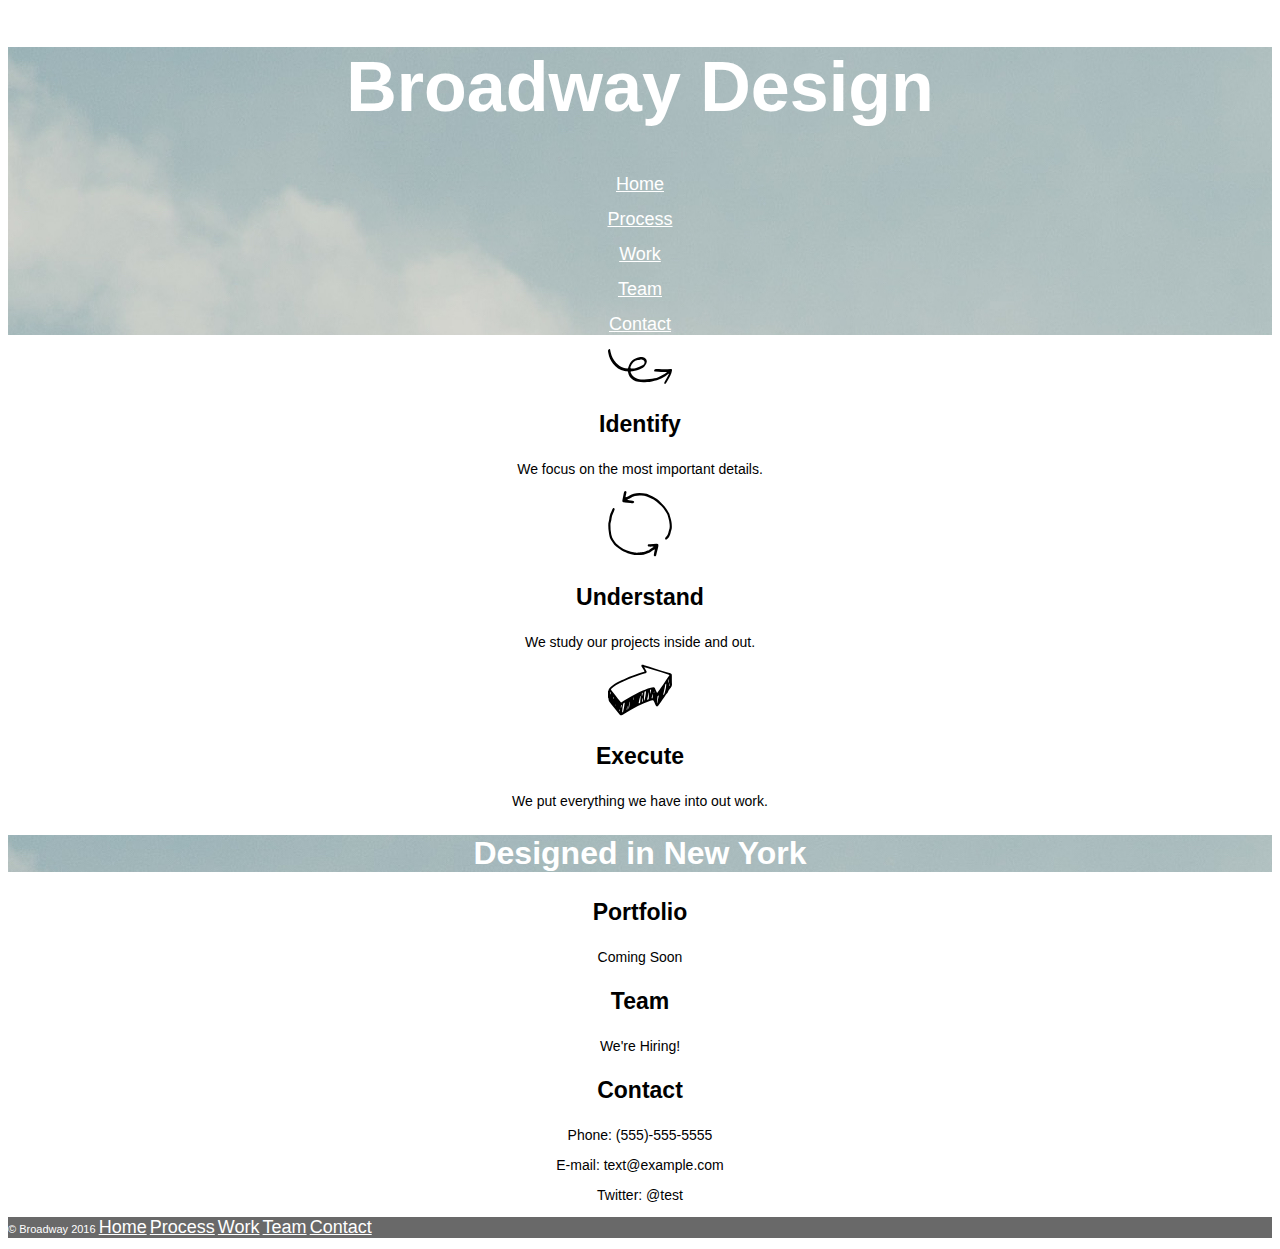
<file: Broadway/index.html>
<!DOCTYPE html>
<html lang="en">
  <head>
    <meta charset="utf-8">
    <title>Broadway</title>
    <link rel="stylesheet" href="./resources/css/style.css">
  </head>
  <body>
    <header class="hero">
      <h1>Broadway Design</h1>
      <nav>
        <p><a class="btn-nav" href="#">Home</a></p>
        <p><a class="btn-nav" href="#process">Process</a></p>
        <p><a class="btn-nav" href="#work">Work</a></p>
        <p><a class="btn-nav" href="#team">Team</a></p>
        <p><a class="btn-nav" href="#contact">Contact</a></p>
      </nav>
    </header>
    <section id="process">
      <img src="./resources/images/identify.svg" alt="Identify">
      <h3>Identify</h3>
      <p>We focus on the most important details.</p>
      <img src="./resources/images/understand.svg" alt="Understand">
      <h3>Understand</h3>
      <p>We study our projects inside and out.</p>
      <img src="./resources/images/execute.svg" alt="Execute">
      <h3>Execute</h3>
      <p>We put everything we have into out work.</p>
    </section>
    <div class="hero">
      <h2>Designed in New York</h2>
    </div>
    <section id="work">
      <h3>Portfolio</h3>
      <p>Coming Soon</p>
    </section>
    <section id="team">
      <h3>Team</h3>
      <p>We're Hiring!</p>
    </section>
    <section id="contact">
      <h3>Contact</h3>
      <p>Phone: (555)-555-5555</p>
      <p>E-mail: text@example.com</p>
      <p>Twitter: @test</p>
    </section>
    <footer>
      <p>&copy; Broadway 2016 <a class="btn-nav" href="#">Home</a> <a class="btn-nav" href="#process">Process</a> <a class="btn-nav" href="#work">Work</a> <a class="btn-nav" href="#team">Team</a> <a class="btn-nav" href="#contact">Contact</a></p>
    </footer>
  </body>
</html>
</file>
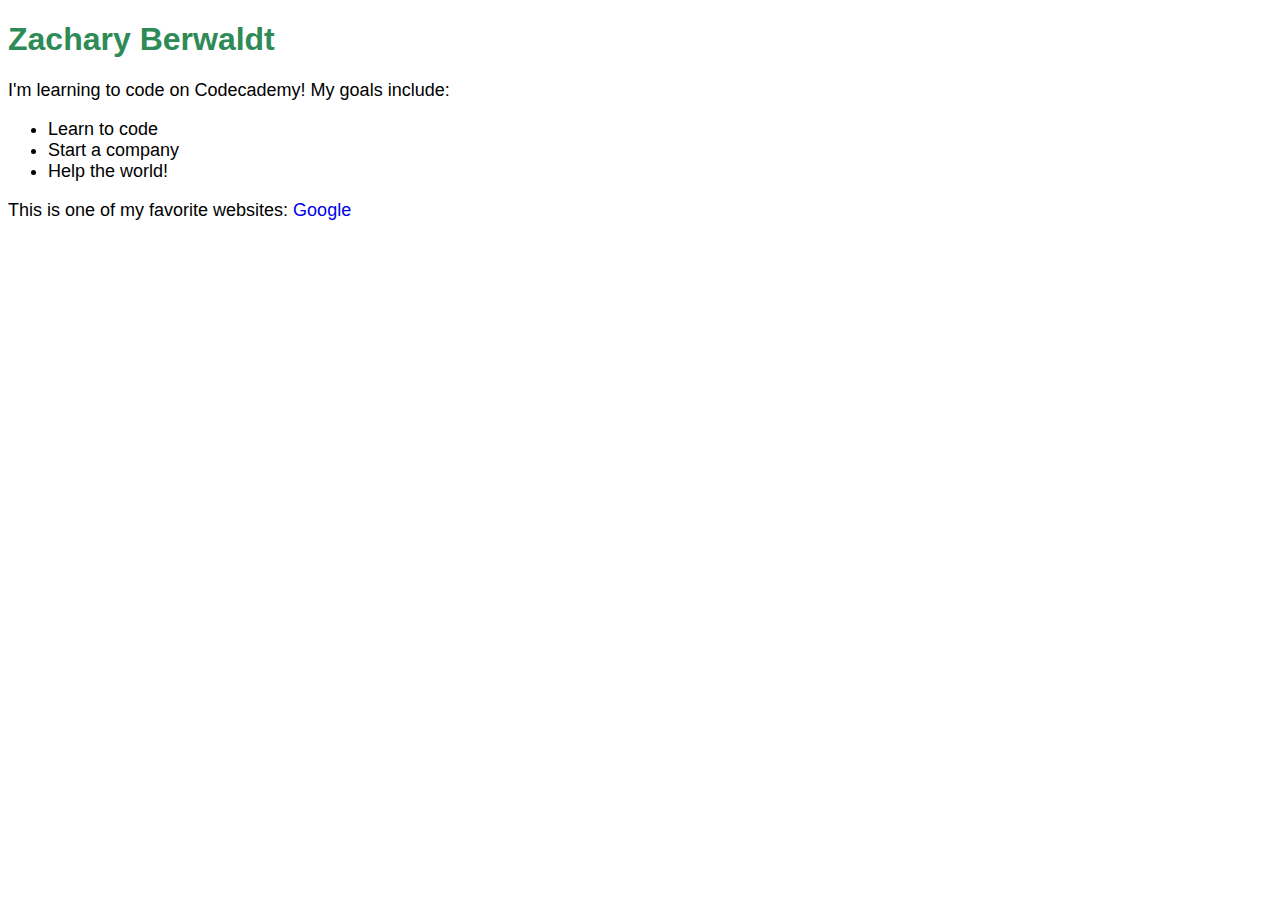
<file: DevProject/index.html>
<!DOCTYPE html>
<html lang="en">
  <head>
    <meta charset="utf-8" />
    <title>Development</title>
    <link rel="stylesheet" type="text/css" href="resources/css/index.css" />
  </head>
  <body>
    <h1>Zachary Berwaldt</h1>
    <p>I'm learning to code on Codecademy! My goals include: </p>
    <ul>
      <li>Learn to code</li>
      <li>Start a company</li>
      <li>Help the world!</li>
    </ul>
    <p>This is one of my favorite websites: <a href="https://www.google.com" target="_blank">Google</a></p>
  </body>
</html>
</file>
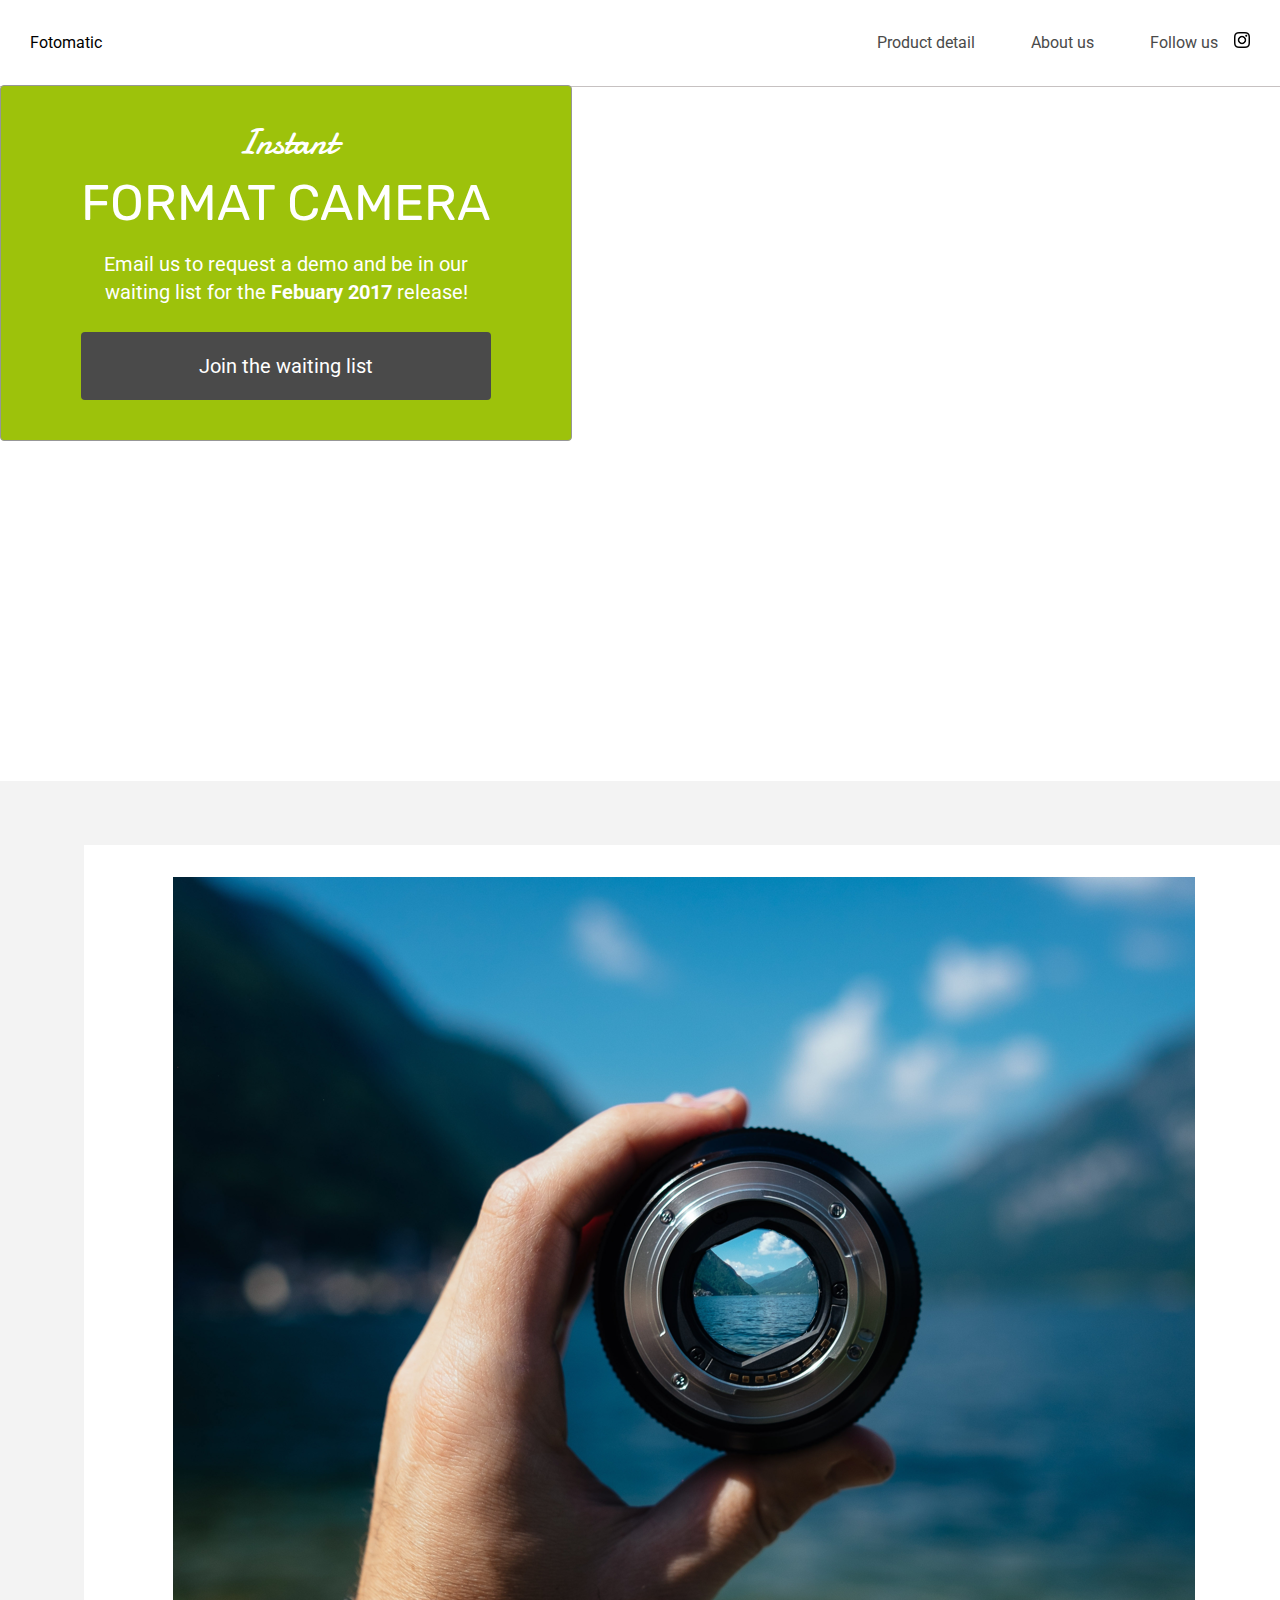
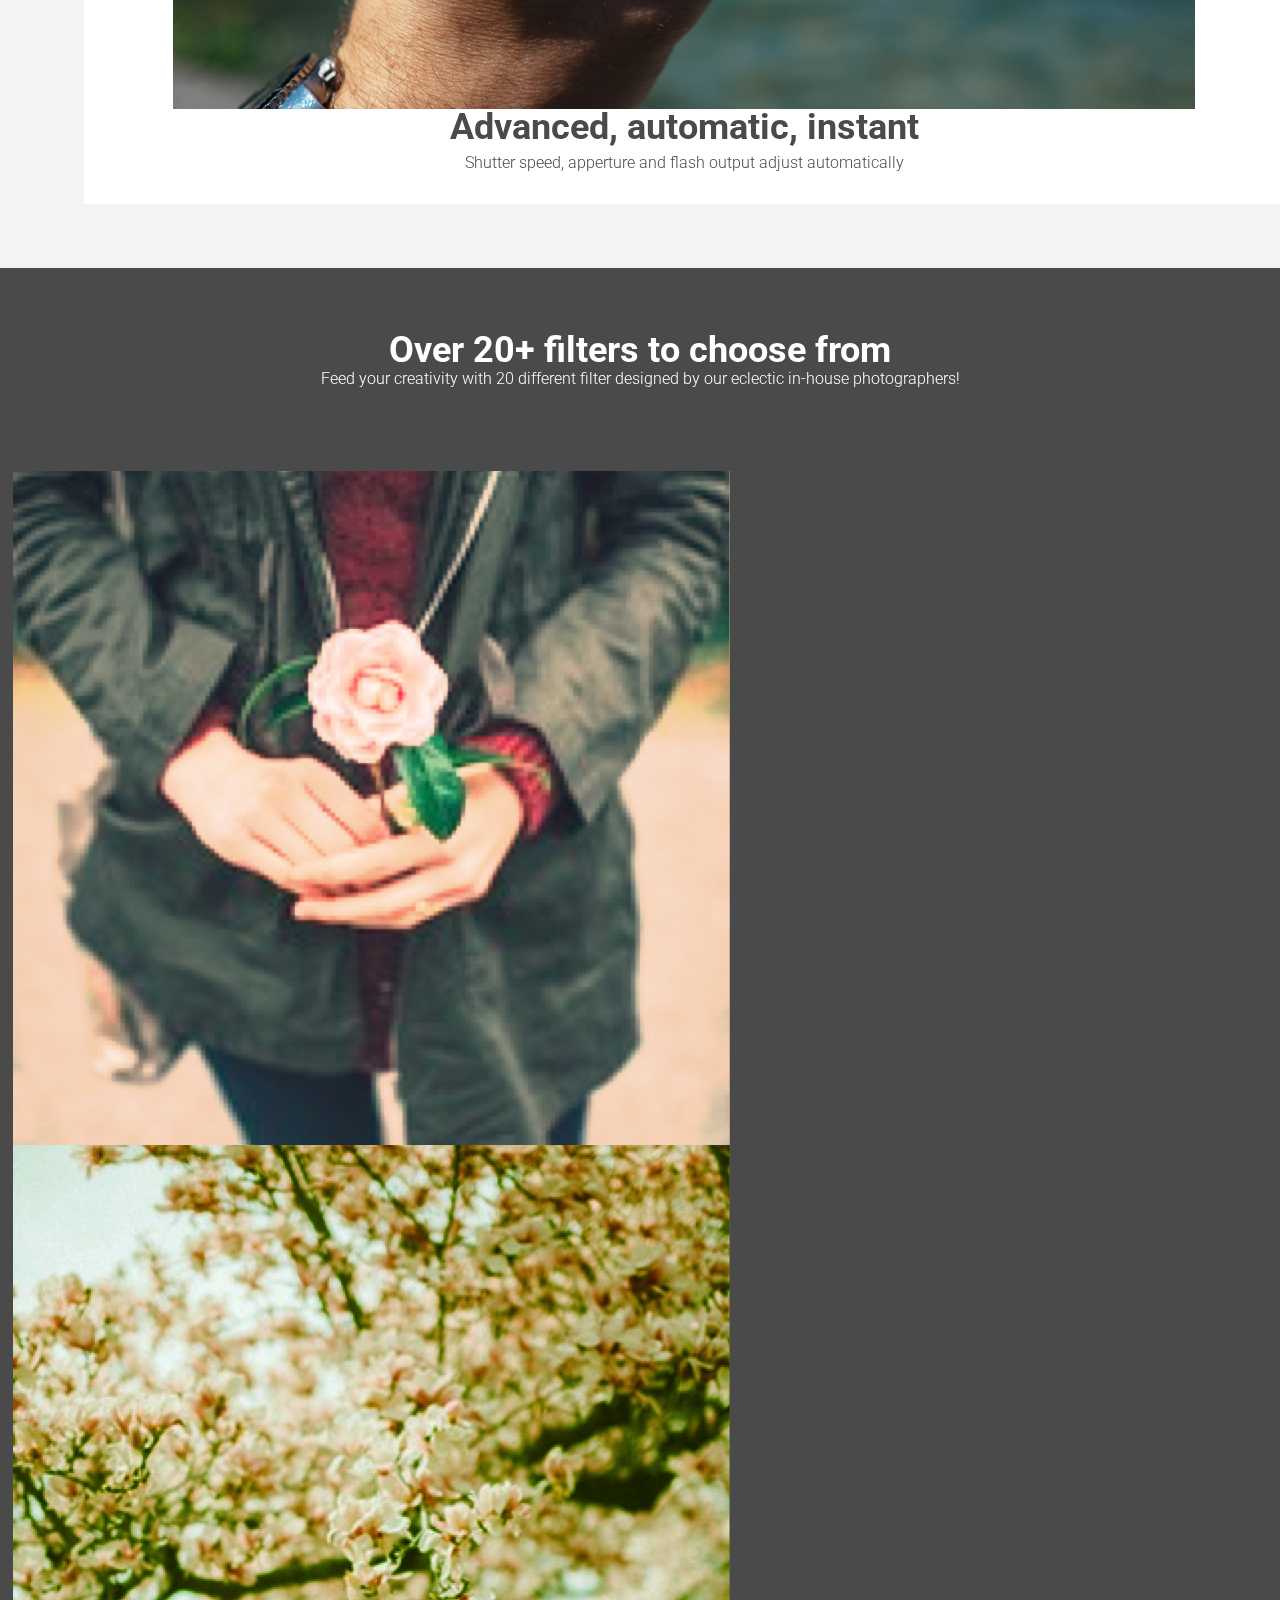
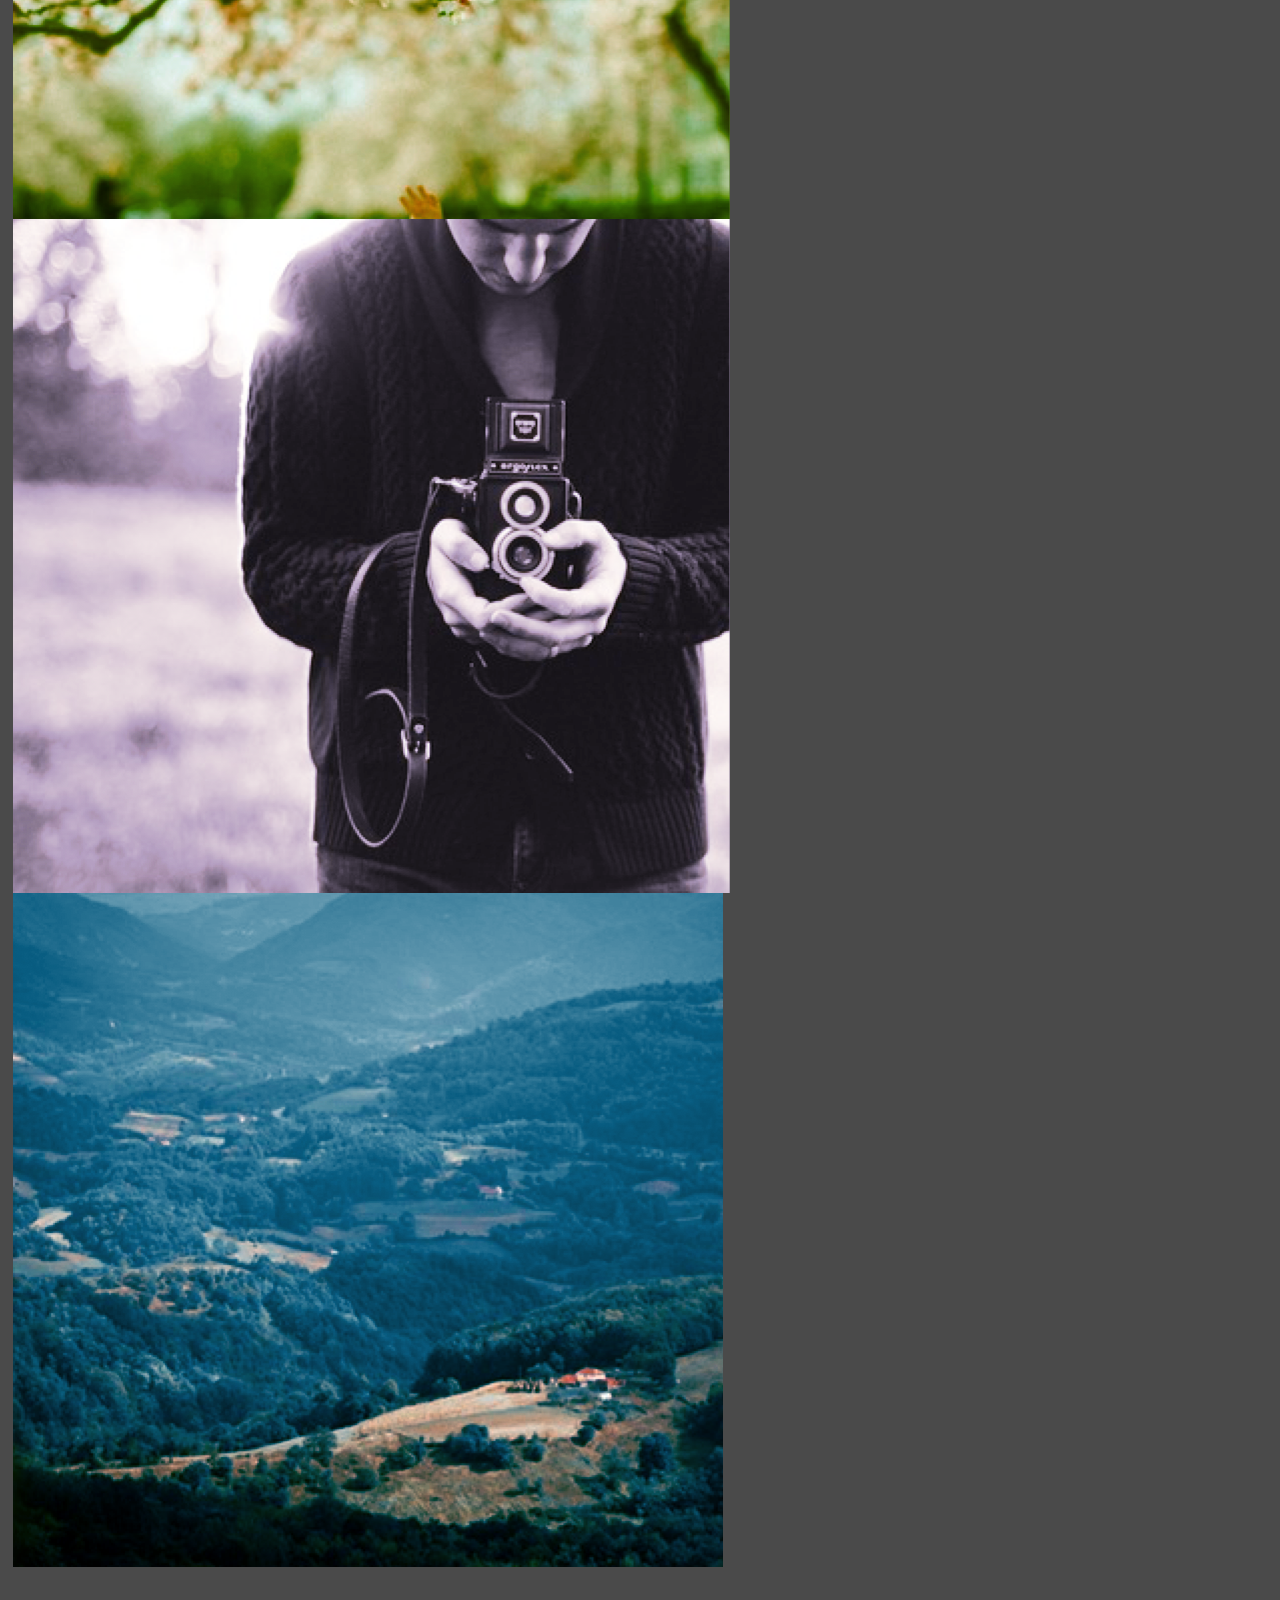
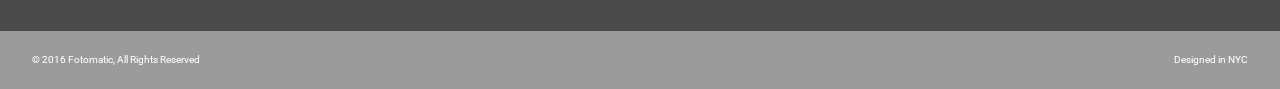
<file: F1C1_start/index.html>
<!DOCTYPE html>
<html>
<head>
  <link href="https://fonts.googleapis.com/css?family=Damion" rel="stylesheet">
  <link href="https://fonts.googleapis.com/css?family=Rubik" rel="stylesheet">
  <link href="https://fonts.googleapis.com/css?family=Roboto:300,400,600,700" rel="stylesheet">
  <link rel="stylesheet" href="./resources/css/reset.css">
  <link rel="stylesheet" href="./resources/css/style.css">
</head>
<body>
  <!-- Header -->
  <header>
    <div class="content">
      <a href="index.html" class="desktop logo">Fotomatic</a>
      <nav class="desktop">
        <ul>
          <li><a href="#">Product detail</a></li>
          <li><a href="#">About us</a></li>
          <li><a href="https://www.instagram.com/">Follow us <img class="icon" src="./resources/images/instagram.png"></a></li>
        </ul>
      </nav>
      <nav class="mobile">
        <ul>
          <li><a href="#"><img src="./resources/images/ic-logo.svg"></a></li>
          <li><a href="#"><img src="./resources/images/ic-product-detail.svg"></a></li>
          <li><a href="#"><img src="./resources/images/ic-about-us.svg"></a></li>
          <li><a href="#" class="button">Join us</a></li>
        </ul>
      </nav>
    </div>
  </header>

  <!-- Main Content -->
  <div class="main-content">

    <!-- Sign Up Section -->
    <div id="sign-up-section" class="banner">
      <div id="sign-up-cta">
        <div class="content center">
          <div class="header">
            <h2 class="cursive">Instant</h2>
            <h1 class="striking">FORMAT CAMERA</h1>
          </div>
          <div class="email">
            <span>
              Email us to request a demo and be in our waiting list for the <strong>Febuary 2017</strong> release!
            </span>
            <div class="button">Join the waiting list</div>
          </div>
        </div>
      </div>
    </div>

    <!-- Features Section -->
    <div id="features-section">
      <div class="feature">
        <div class="center">
          <div class="image-container">
            <img src="./resources/images/feature-1.png" />
          </div>
          <div class="content">
            <h2>Advanced, automatic, instant</h2>
            <h3>Shutter speed, apperture and flash output adjust automatically</h3>
          </div>
        </div>
      </div>
      <div class="feature">
        <div class="center">
          <div class="image-container">
            <img src="./resources/images/feature-2.png" />
          </div>
          <div class="content">
            <h2>Beautifully crafted inside-out</h2>
            <h3>From the paint outside to the tiny screw inside, Fotomatic is crafted with love and 20-year of expertise</h3>
          </div>
        </div>
      </div>
    </div>

    <!-- Filters Section -->
    <div id="filters-section">
      <div class="content center">
        <h2>Over 20+ filters to choose from</h2>
        <h3>Feed your creativity with 20 different filter designed by our eclectic in-house photographers!</h3>
      </div>
      <div class="images-container">
        <div class="image-container">
          <img src="./resources/images/filter-1.png" />
        </div>
        <div class="image-container">
          <img src="./resources/images/filter-2.png" />
        </div>
        <div class="image-container">
          <img src="./resources/images/filter-3.png" />
        </div>
        <div class="image-container extra">
          <img src="./resources/images/filter-4.png" />
        </div>
      </div>
    </div>

    <!-- Quotes Section
    <div id="quotes-section">
      <div class="content center">
        <span class="quote">“It’s truly something that could create a brand new photography Renaissance”</span>
        <img class="quote-citation" src="./resources/images/photography-logo.png" />
      </div>
    </div>

    <!-- Footer -->
    <footer>
      <div class="content">
        <span class="copyright">© 2016  Fotomatic, All Rights Reserved</span>
        <span class="location">Designed in NYC</span>
      </div>
    </footer>

  </div>
</body>
</html>
</file>
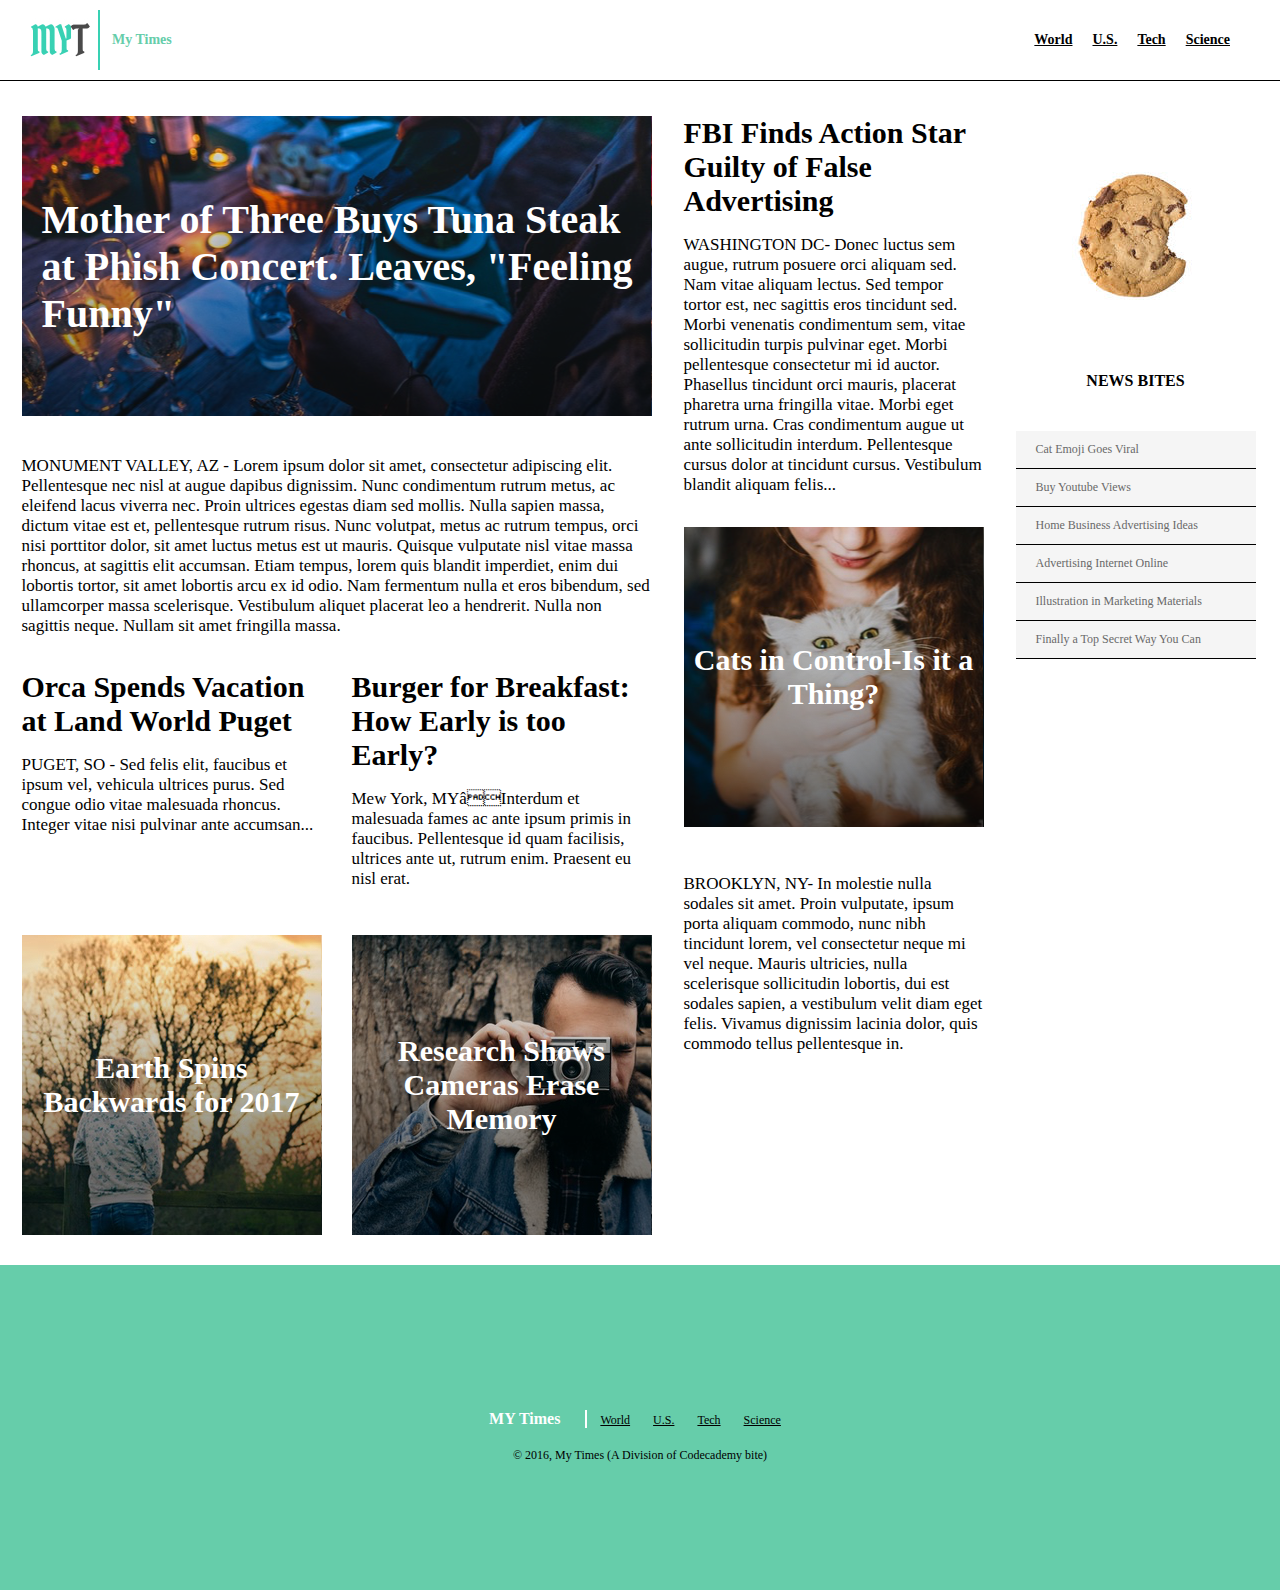
<file: My-Times/index.html>
<!DOCTYPE html>
<html lang="en">
  <head>
    <meta charset="utf-8">
    <title>My Times</title>
    <link rel="stylesheet" href="./resources/css/style.css">
  </head>
  <body>
    <header>
      <div class="logo">
        <img src="./resources/images/img-myt-logo.jpg" alt="logo image">
      <span>My Times</span>
      </div>
      <nav>
        <span><a href="#world">World</a></span>
        <span><a href="#us">U.S.</a></span>
        <span><a href="#tech">Tech</a></span>
        <span><a href="#science">Science</a></span>
      </nav>
    </header>
    <main class="container">
      <section class="column large">
        <article class="lead-story">
          <figure class="image-content">
            <figcaption>Mother of Three Buys Tuna Steak at Phish Concert. Leaves, "Feeling Funny"</figcaption>
          </figure>
          <p class="narrative">MONUMENT VALLEY, AZ - Lorem ipsum dolor sit amet, consectetur adipiscing elit. Pellentesque nec nisl at augue dapibus dignissim. Nunc condimentum rutrum metus, ac eleifend lacus viverra nec. Proin ultrices egestas diam sed mollis. Nulla sapien massa, dictum vitae est et, pellentesque rutrum risus. Nunc volutpat, metus ac rutrum tempus, orci nisi porttitor dolor, sit amet luctus metus est ut mauris. Quisque vulputate nisl vitae massa rhoncus, at sagittis elit accumsan. Etiam tempus, lorem quis blandit imperdiet, enim dui lobortis tortor, sit amet lobortis arcu ex id odio. Nam fermentum nulla et eros bibendum, sed ullamcorper massa scelerisque. Vestibulum aliquet placerat leo a hendrerit. Nulla non sagittis neque. Nullam sit amet fringilla massa. </p>
        </article>
        <section class="stories">
          <article class="story">
            <div class="text-content">
              <h2>Orca Spends Vacation at Land World Puget</h2>
              <p class="narrative">PUGET, SO - Sed felis elit, faucibus et ipsum vel, vehicula ultrices purus. Sed congue odio vitae malesuada rhoncus. Integer vitae nisi pulvinar ante accumsan...</p>
            </div>
            <figure class="image-content fall-cancelled">
              <figcaption>Earth Spins Backwards for 2017</figcaption>
            </figure>
          </article>
          <article class="story">
            <div class="text-content">
              <h2>Burger for Breakfast: How Early is too Early?</h2>
              <p class="narrative">Mew York, MYâInterdum et malesuada fames ac ante ipsum primis in faucibus. Pellentesque id quam facilisis, ultrices ante ut, rutrum enim. Praesent eu nisl erat.</p>
            </div>
            <figure class="image-content pop-culture">
              <figcaption>Research Shows Cameras Erase Memory</figcaption>
            </figure>
          </article>
        </section>
      </section>
      <section class="column medium">
        <article class="story">
          <div class="text-content">
            <h2>FBI Finds Action Star Guilty of False Advertising</h2>
            <p class="narrative">WASHINGTON DC- Donec luctus sem augue, rutrum posuere orci aliquam sed. Nam vitae aliquam lectus. Sed tempor tortor est, nec sagittis eros tincidunt sed. Morbi venenatis condimentum sem, vitae sollicitudin turpis pulvinar eget. Morbi pellentesque consectetur mi id auctor. Phasellus tincidunt orci mauris, placerat pharetra urna fringilla vitae. Morbi eget rutrum urna. Cras condimentum augue ut ante sollicitudin interdum. Pellentesque cursus dolor at tincidunt cursus. Vestibulum blandit aliquam felis...</p>
          </div>
        </article>
        <article class="story">
          <figure class="image-content cat-ceo"><figcaption>Cats in Control-Is it a Thing?</figcaption></figure>
          <p class="narrative">BROOKLYN, NY- In molestie nulla sodales sit amet. Proin vulputate, ipsum porta aliquam commodo, nunc nibh tincidunt lorem, vel consectetur neque mi vel neque. Mauris ultricies, nulla scelerisque sollicitudin lobortis, dui est sodales sapien, a vestibulum velit diam eget felis. Vivamus dignissim lacinia dolor, quis commodo tellus pellentesque in.</p>
        </article>
      </section>
      <section class="column small">
        <img src="./resources/images/img-news-bite.png" alt="Bitten Cookie">
        <section class="news-bites">
          <h3>NEWS BITES</h3>
          <span class="bite">Cat Emoji Goes Viral</span>
          <span class="bite">Buy Youtube Views</span>
          <span class="bite">Home Business Advertising Ideas</span>
          <span class="bite">Advertising Internet Online</span>
          <span class="bite">Illustration in Marketing Materials</span>
          <span class="bite">Finally a Top Secret Way You Can</span>
        </section>
      </section>
    </main>
    <footer>
      <div class="info">
        <span class="title">MY Times</span>
        <nav>
          <span><a href="#">World</a></span>
          <span><a href="#">U.S.</a></span>
          <span><a href="#">Tech</a></span>
          <span><a href="#">Science</a></span>
        </nav>
      </div>
      <div class="copyright">
        &copy; 2016, My Times (A Division of Codecademy bite)
      </div>
    </footer>
  </body>
</html>
</file>
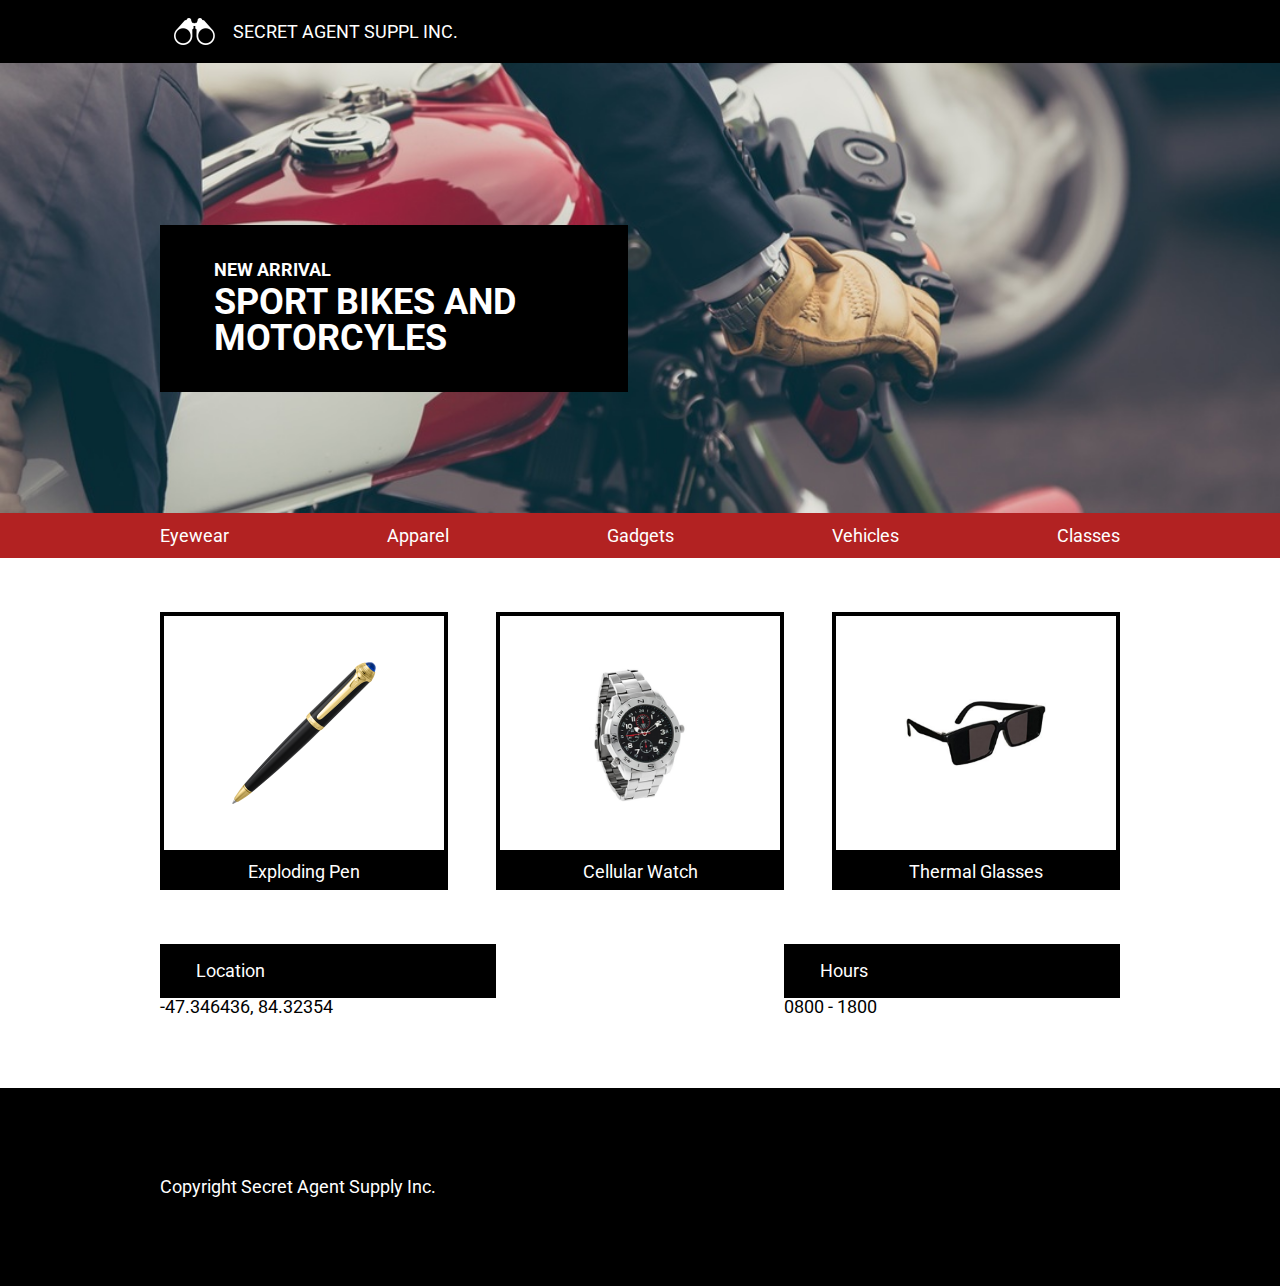
<file: SecretAgentSupply/index.html>
<!DOCTYPE html>
<html lang="en">
  <head>
    <title>Secret Agent Supply</title>
    <link href="https://fonts.googleapis.com/css?family=Roboto" rel="stylesheet">
    <link rel="stylesheet" href="resources/css/reset.css">
    <link rel="stylesheet" href="resources/css/style.css">
    <meta charset="utf-8">
    <meta name="author" content="Zach Berwaldt">
    <meta name="description" content="One stop shop for all your secret agent gadgets!">
  </head>
  <header class="company">
    <div class="container">
      <img src="./resources/images/logo.png">
      <span>SECRET AGENT SUPPL INC.</span>
    </div>
  </header>
  <main>
    <section class="banner">
      <div class="container">
        <div class="headline">
          <h4>New Arrival</h4>
          <h1>Sport Bikes and Motorcyles</h1>
        </div>
      </div>
    </section>
      <nav>
        <ul class="container">
          <li>Eyewear</li>
          <li>Apparel</li>
          <li>Gadgets</li>
          <li>Vehicles</li>
          <li>Classes</li>
        </ul>
        <ul class="mobile-nav container">
          <li>Menu</li>
        </ul>
      </nav>
    <div class="container">
      <section class="products">
        <div class="product">
          <figure>
            <img src="./resources/images/pen.png">
          </figure>
          <figcaption>Exploding Pen</figcaption>
        </div>
        <div class="product watches">
          <figure>
            <img src="./resources/images/watch.png">
          </figure>
          <figcaption>Cellular Watch</figcaption>
        </div>
        <div class="product glasses">
          <figure>
            <img src="./resources/images/glasses.png">
          </figure>
          <figcaption>Thermal Glasses</figcaption>
        </div>
      </section>
    </div>
    <div class="container">
      <section class="buisness-info">
        <div class="info">
          <span class="title">Location</span>
          <span>-47.346436, 84.32354</span>
        </div>
        <div class="info">
          <span class="title">Hours</span>
          <span>0800 - 1800</span>
        </div>
      </section>
    </div>
  </main>
  <footer>
    <div class="container">Copyright Secret Agent Supply Inc.</div>
  </footer>
</html>
</file>
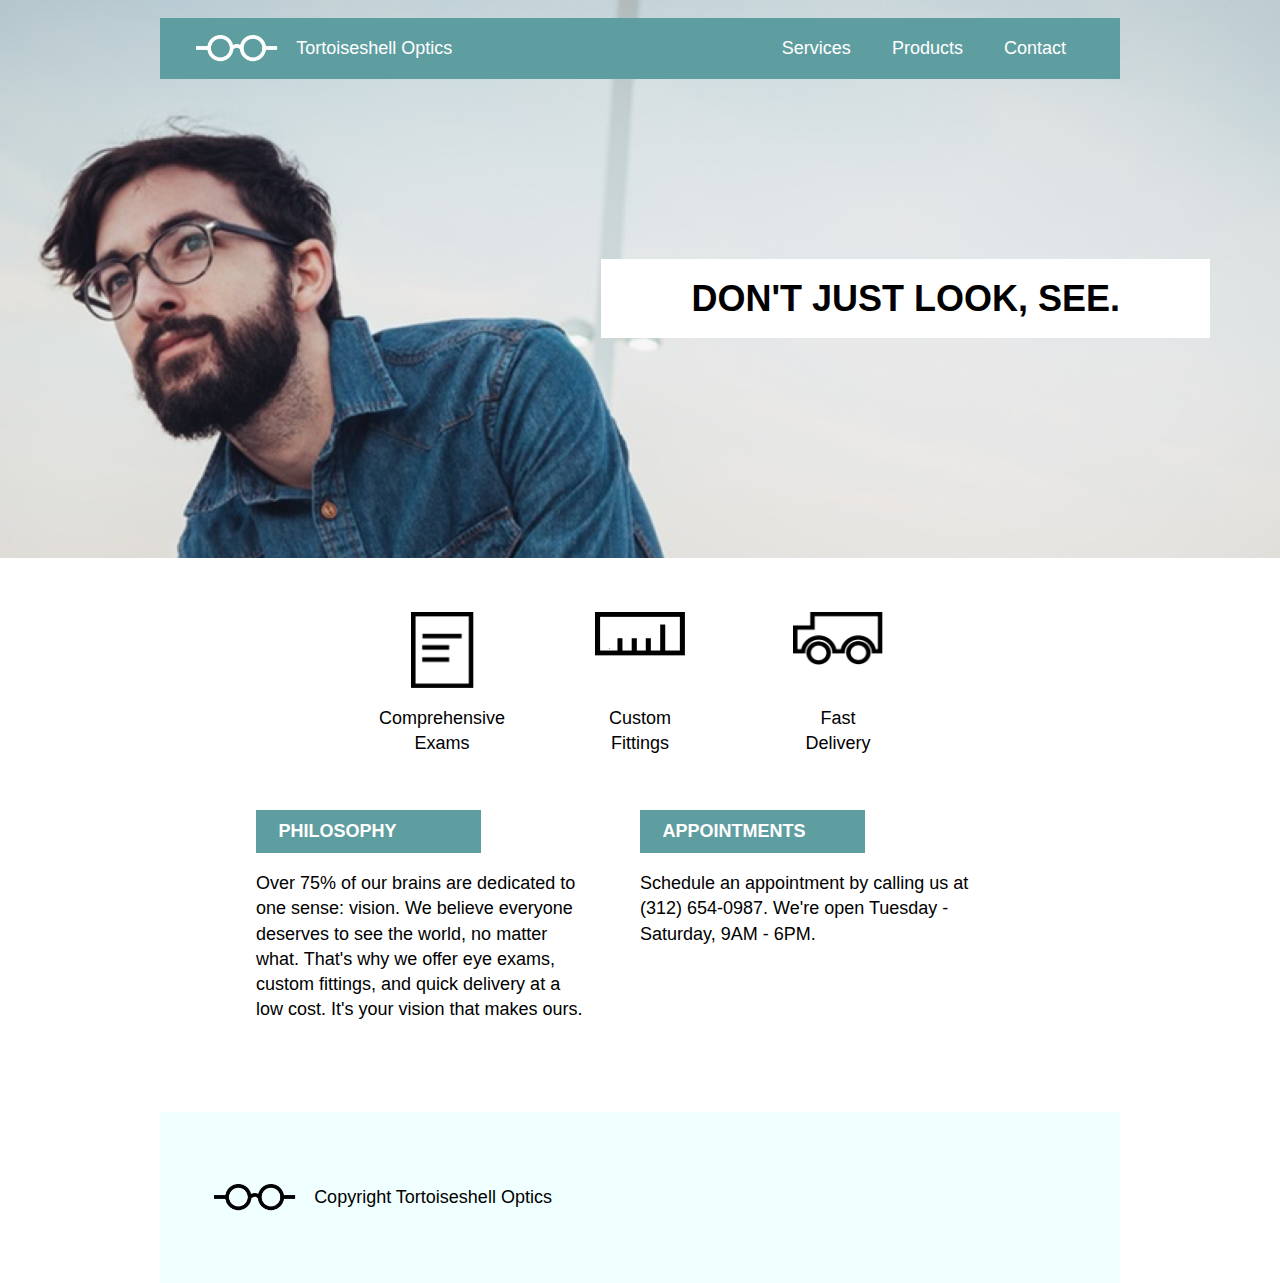
<file: Tortoiseshell-Optics/index.html>
<!DOCTYPE html>
<html lang="en">
  <head>
    <title>Tortioseshell Optics</title>
    <meta charset="utf-8">
    <meta name="author" content="Zach Berwaldt">
    <link rel="stylesheet" href="./resources/css/reset.css">
    <link rel="stylesheet" href="./resources/css/style.css">
  </head>
  <body>
    <header class="banner">
      <nav class="container">
        <div class="header-logo">
          <img class="logo" src="./resources/img/logo-white.png">
          <span class="buisness-title">Tortoiseshell Optics</span>
        </div>
        <ul>
          <li>Services</li>
          <li>Products</li>
          <li>Contact</li>
        </ul>
        <ul class="mobile-nav">
          <li>Menu</li>
        </ul>
      </nav>
      <div class="flex container">
        <div class="headline">
          <h1>DON'T JUST LOOK, SEE.</h1>
        </div>
      </div>
    </header>
    <main>
        <section class="services container">
          <figure class="service">
            <img src="./resources/img/paper-icon.png" class="paper-icon">
            <figcaption>Comprehensive Exams</figcaption>
          </figure>
          <figure class="service">
            <img src="./resources/img/ruler-icon.png">
            <figcaption>Custom Fittings</figcaption>
          </figure>
          <figure class="service">
            <img src="./resources/img/truck-icon.png">
            <figcaption>Fast Delivery</figcaption>
          </figure>
        </section>
        <section class="business-info container">
          <div class="info">
            <span class="title">PHILOSOPHY</span>
            <p>Over 75% of our brains are dedicated to one sense: vision. We believe everyone deserves to see the world, no matter what. That's why we offer eye exams, custom fittings, and quick delivery at a low cost. It's your vision that makes ours.</p>
          </div>
          <div class="info">
            <span class="title">APPOINTMENTS</span>
            <p>Schedule an appointment by calling us at (312) 654-0987. We're open Tuesday - Saturday, 9AM - 6PM.</p>
          </div>
        </section>
    </main>
    <footer>
      <div class="container">
        <img class="logo" src="./resources/img/logo-black.png">
        <span class="copyright">Copyright Tortoiseshell Optics</span>
      </div>
    </footer>
  </body>
</html>
</file>
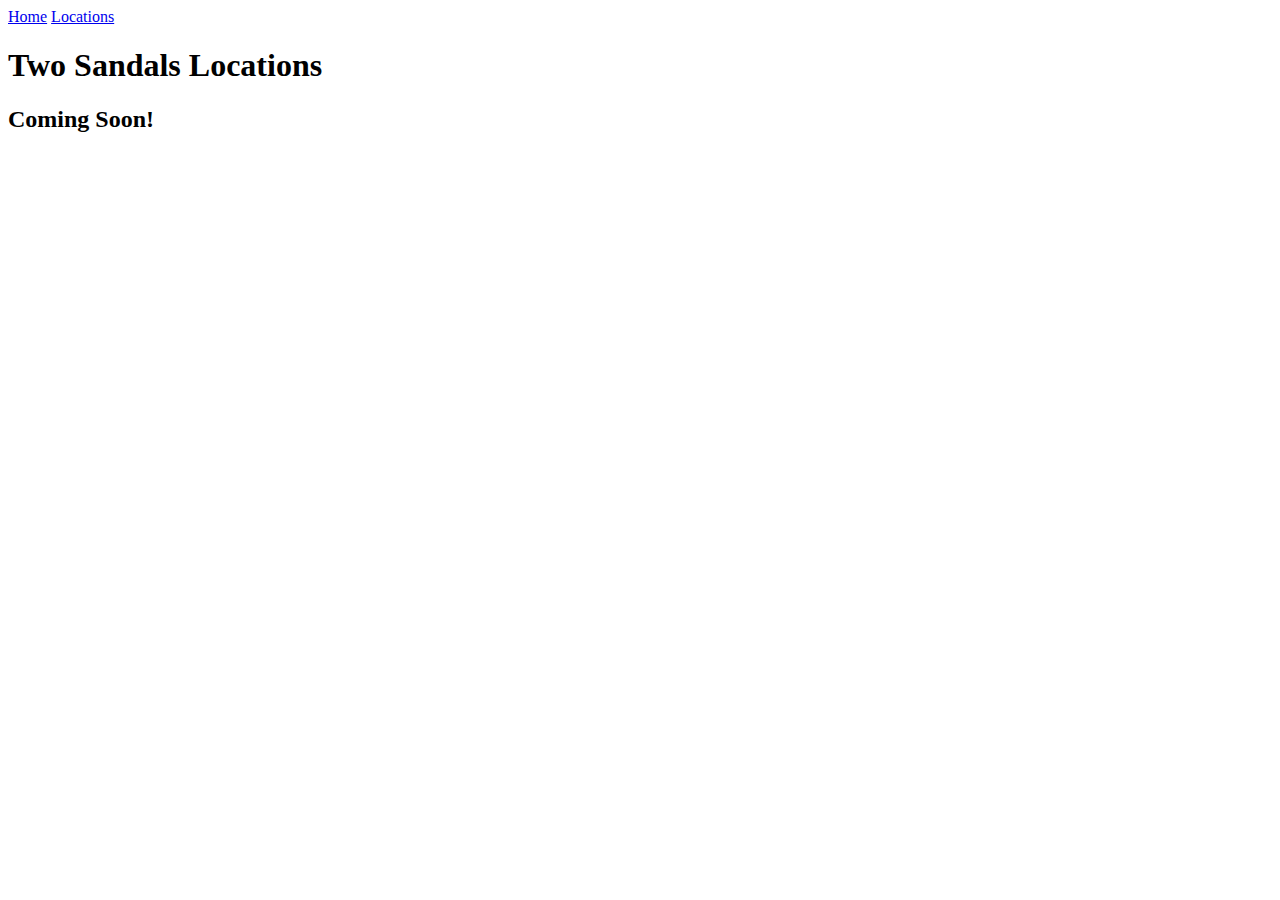
<file: TwoSandals/locations.html>
<!DOCTYPE html>
<html lang="en">
  <head>
    <meta charset="utf-8" />
    <title>Two Sandals | Locations</title>
  </head>
  <body>
    <nav>
      <a href="./index.html">Home</a>
      <a href="./locations.html">Locations</a>
    </nav>
    <h1>Two Sandals Locations</h1>
    <h2>Coming Soon!</h2>
  </body>
</html>
</file>
<file: Broadway/resources/css/style.css>
body {
  text-align: center;
  font-family: Helvetica;
}
h1,
h2 {
  color:white;
}
h1 {
  font-size: 70px;

}
h1,
h2,
h3 {
  font-weight: bold;
}
h2 {
  font-size: 32px;
}
h3 {
  font-size: 23px;
}
p {
  font-size: 14px;
}
footer {
  background-color: dimgray;
}
footer p {
  font-size: 11px;
  color:white;
  text-align: left;
}
.hero {
  background: url("../images/the-flatiron-building.jpg");
}
.btn-nav {
  font-size: 18px;
  color:white;
}
</file>
<file: DevProject/resources/css/index.css>
* {
  font-family:  Helvetica, Arial, sans-serif;
}

h1 {
  color: SeaGreen;
}

p,
li {
  font-size: 18px;
}

a {
  text-decoration: none;
}
</file>
<file: F1C1_start/resources/css/style.css>
/* Universal Styles */

html {
  font-family: "Roboto", sans-serif;
  font-size: 16px;
}

.main-content {
  position: relative;
  top: 5.3125rem; /* To offset for fixed header. */
}

.center {
  text-align: center;
}

.button {
  border-radius: 4px;
  background-color: #4a4a4a;
  color: white;
}

.image-container {
  overflow: hidden;
}

.image-container img {
  display: block;
}

@media only screen and (max-width: 760px) {
  .main-content {
    top: 2.5625rem;
  }
}

/* Header */

header {
  position: fixed;
  width: 100%;
  border-bottom: solid 1px #c6c1c1;
  background-color: white;
}

header .content {
  display: flex;
  align-items: center;
  padding: 1.875rem;
}

header .logo {
  flex: 1;
}

header nav ul {
  display: flex;
}

nav li {
  padding-left: 3.5rem;
}

nav a {
  vertical-align: bottom;
  line-height: 1.6;
  font-size: 1rem;
  color: #4a4a4a;
}

header .icon {
  width: 1rem;
  padding-left: .75rem;
}

header .mobile {
  display: none;
}

@media only screen and (max-width: 760px) {
  header .desktop {
    display: none;
  }

  header .mobile {
    display: block;
    width: 100%;
  }

  header .content {
    padding: .5rem 0;
  }

  header .mobile ul {
    display: flex;
    justify-content: space-around;
    align-items: center;
    width: 100%;
  }

  header .mobile li {
    padding: 0;
  }

  header .mobile .button {
    padding: .1875rem .5rem;
    background-color: #9dc20b;
    line-height: 1.6;
    color: white;
  }
}

/* Sign Up Section */

#sign-up-section {
  display: flex;
  justify-content: flex-start;
  align-items: flex-start;
  height: 43.5rem;
}

#sign-up-cta {
  padding: 0 5rem 2.5rem 5rem;
  border: solid 1px #979797;
  border-radius: 4px;
  background-color: #9dc20b;
}

#sign-up-cta .content {
  width: 25.625rem;
  margin-top: 2rem;
  font-family: "Roboto", sans-serif;
  font-size: 1.25rem;
  line-height: 1.4;
  color: white;
}

#sign-up-cta h1 {
  font-size: 3.125rem;
}

#sign-up-cta h2 {
  font-size: 2.25rem;
}

#sign-up-cta span strong {
  font-weight: bold;
}

#sign-up-cta .cursive {
  font-family: "Damion", cursive;
}

#sign-up-cta .striking {
  font-family: "Rubik", sans-serif;
  padding-bottom: .75rem;
}

#sign-up-cta .button {
  margin-top: 1.625rem;
  padding: 1.25rem 7.25rem;
}

@media only screen and (max-width: 760px) {
  #sign-up-section {
    align-items: center;
    justify-content: center;
    height: 28rem;
  }

  #sign-up-cta {
    position: static;
    width: auto;
    height: auto;
    background-color: transparent;
    border: none;
  }

  #sign-up-cta .content {
    margin-top: 0;
  }

  #sign-up-cta .email {
    display: none;
  }

  #sign-up-cta h1 {
    font-size: 3.125rem;
  }

  #sign-up-cta h2 {
    font-size: 2.25rem;
  }
}

@media only screen and (max-width: 450px) {
  #sign-up-section {
    height: 20rem;
  }

  #sign-up-cta h1 {
    font-size: 2.25rem;
  }

  #sign-up-cta h2 {
    font-size: 2rem;
  }
}

/* Features Section */

#features-section {
  display: flex;
  justify-content: space-between;
  padding: 4rem 5%;
  background-color: #f3f3f3;
}

.feature {
  flex: 1;
  padding: 2rem;
  margin: 0px 1.25rem;
  background-color: white;
}

.feature .image-container {
  width: 90%;
  height: 65%;
  margin: 0 auto;
}

.feature h2 {
  padding-bottom: .5rem;
  font-size: 2.25rem;
  font-weight: bold;
  color: #4a4a4a;
}

.feature h3 {
  font-size: 1rem;
  line-height: 1.2;
  font-weight: 300;
  color: #4a4a4a;
}

@media only screen and (max-width: 890px) {
  .feature h2 {
    font-size: 1.125rem;
    line-height: 1.3;
    font-weight: normal;
  }

  .feature h3 {
    font-size: .875rem;
    line-height: 1.4;
  }
}

@media only screen and (max-width: 760px) {
  #features-section {
    flex-flow: column;
    padding: 0;
  }

  .feature {
    margin: 0;
    padding: 1.25rem 1rem 0 1rem;
  }
}

/* Filters Section */

#filters-section {
  padding: 4rem 0;
  background-color: #4a4a4a;
}

#filters-section .content {
  padding: 0 .625rem;
  margin-bottom: 5rem;
}

#filters-section .content h2 {
  font-size: 2.25rem;
  font-weight: bold;
  color: white;
}

#filters-section .content h3 {
  font-size: 1rem;
  line-height: 1.4;
  font-weight: 300;
  color: white;
}

#filters-section .images-container {
  max-width: 100%;
  padding: 0 1%;
}

@media only screen and (max-width: 760px) {
  #filters-section {
    padding: 1.5rem 0 0 0;
  }

  #filters-section .content {
    margin-bottom: 1rem;
  }

  #filters-section .content h2 {
    padding-bottom: .625rem;
    font-size: 1.125rem;
    line-height: 1.3;
    font-weight: normal;
  }

  #filters-section .content h3 {
    font-size: .875rem;
    line-height: 1.4;
  }

  #filters-section .images-container {
    padding: 0;
  }

  #filters-section .extra {
    display: none;
  }
}

/* Quotes Section */

#quotes-section {
  background-color: #f3f3f3;
}

#quotes-section content {
  padding: 5rem 0;
}

#quotes-section quote {
  padding-right: 1.875rem;
  font-family: "Palatino", serif;
  font-size: 1.875rem;
  line-height: 1.1;
  font-style: italic;
  color: #4a4a4a;
}

#quotes-section quote-citation {
  height: 1.875rem;
}

@media only screen and (max-width: 760px) {
  #quotes-section content {
    padding: 1.875rem .625rem;
  }

  #quotes-section quote {
    font-size: 1.5rem;
    line-height: 1.4;
  }

  #quotes-section quote-citation {
    display: block;
    padding-top: 1rem;
    margin: auto;
  }
}

/* Footer */

footer {
  background-color: #9b9b9b;
  padding: 1.5rem 2rem;
}

footer .content {
  color: white;
  display: flex;
  font-size: .75rem;
}

footer .copyright {
  flex-grow: 1;
}

@media only screen and (min-width: 760px) {
  footer .content {
    font-size: .625rem;
  }
}
</file>
<file: My-Times/resources/css/style.css>
body {
  margin: 0;
  font-family: Georgia;
  font-size: 17px;
  color: black;
}
header {
  font-family: Verdana;
  font-size: 14px;
  font-weight: bold;
  display: flex;
  position: fixed;
  width: 100%;
  height: 80px;
  border-bottom: 1px solid black;
  background-color: white;
}
.logo {
  color: MediumAquamarine;
  display: flex;
  align-items: center;
  flex-grow: 1;
  padding-left: 30px;
}
.logo img {
  width: 70px;
  height: 60px;
  margin-right: 12px;
}
header nav {
  display: flex;
  align-items: center;
  padding-right: 40px;
}
nav span {
  display: inline-block;
  padding: 20px 10px;
}
h2 {
  margin-top: 0;
  margin-bottom: 0;
  font-family: Georgia;
  font-size: 30px;
  font-weight: bold;
  font-style:normal;
}
a {
  color: black;
}
.column.large {
  width: 630px;
}
.column.medium {
  width: 300px;
}
.column.small {
  width: 240px;
}
figure {
  margin-left: 0;
  margin-right: 0;
}
main {
  display: flex;
  width: 1237px;
  margin: 0 auto;
  padding-top: 116px;
}
.column {
  display: flex;
  flex-direction: column;
  margin-right: 32px;
}
.lead-story .image-content {
  background-image: url("../images/img-story-main.png");
  width: 630px;
  margin-top: 0;
  font-size: 40px;
  text-align: left;
}
.image-content {
  display: flex;
  flex-direction: column;
  justify-content: center;
  height: 300px;
  margin-top: 15px;
  font-family: Georgia;
  font-weight: bold;
  font-size: 30px;
  color: white;
  text-align: center;
}
figure figcaption {
  font-family: Georgia;
  font-weight: bold;
  font-size: 30px;
  color: white;
}
.lead-story .image-content figcaption {
  font-size: 40px;
  margin-left: 20px;
}
.stories {
  display: flex;
  justify-content: space-between;
  margin-top: 17px;
}
.stories .text-content {
  height: 250px;
}
.story {
  display:flex;
  flex-direction: column;
  width: 300px;
}
.story p {
  font-family: Georgia;
  font-size: 17px;
  color: black;
}
.cat-ceo {
  background-image: url("../images/img-story-1.png");
}
.fall-cancelled {
  background-image: url("../images/img-story-2.png");
}
.pop-culture {
  background-image: url("../images/img-story-3.png");
}
.news-bites h3 {
  text-align: center;
  font-size: 16px;
  font-weight: bold;
  margin-bottom: 41px;
}
.bite {
  display: block;
  padding: 11px 20px;
  background-color: whitesmoke;
  color: dimgray;
  border-bottom: 1px solid black;
  font-size: 12px;
  font-family: Verdana;
}
footer {
  display: flex;
  align-items: center;
  justify-content: center;
  flex-direction: column;
  width: 100%;
  height: 325px;
  background-color: MediumAquamarine;
  margin: auto;
  font-family: Verdana;
  font-size: 12px;
}
footer .title {
  display: inline-block;
  padding-right: 25px;
  border-right: 2px solid white;
  font-family: Georgia;
  font-size: 16px;
  font-weight: bold;
  color: white;
}
footer nav {
  display: inline-block;
}
</file>
<file: SecretAgentSupply/resources/css/style.css>
html {
  font-size: 18px;
  font-family: Roboto, sans-serif;
}
header {
  width: 100%;
}
.container {
  width: 960px;
  margin: 0 auto;
}
.company {
  background-color: black;
  color: white;
}
.company .container {
  display: flex;
  align-items: center;
  padding: 1rem 0 1rem 0.5em;
}
.company .container img {
  height: 1.5em;
  margin: 0 1rem 0 0.5rem;
}
.compnay .container span {
  font-size: 1rem;
}
nav {
  background-color: firebrick;
  color: white;
}
nav ul {
  display: flex;
  justify-content:space-between;
  align-items: center;
  padding: 0.75rem 0;
}
.mobile-nav {
  display: none;
}
.banner {
  background-image: url("../images/moto.jpeg");
  background-repeat: no-repeat;
  background-size: cover;
  background-position: center;
  height: 25em;
}
.headline {
  position: relative;
  background-color: black;
  color: white;
  padding:2rem 3rem;
  width: 20rem;
  top: 9rem;
}
.headline h1{
  font-size: 2rem;
  margin-top: 0.25rem;
  font-weight: bold;
  text-transform: uppercase;
}
.headline h4{
  font-size: 1rem;
  font-weight: bold;
  text-transform: uppercase;
}
.products {
  display:flex;
  justify-content: space-between;
  margin: 3em 0 0 0;
}
.product {
  width: 30%;
}
.product figure {
  padding: 2em 0;
  background-color: white;
  border: 4px solid black;
  height: 9em;
  display: flex;
  justify-content: center;
  align-items: center;
}
.product figure img {
  max-width: 8em;
}
.product figcaption {
  display: block;
  background-color: black;
  color: white;
  text-align: center;
  padding: 0.5em;
}
.buisness-info {
  display: flex;
  justify-content: space-between;
  padding-top: 3rem;
  padding-bottom: 4rem;
}
.info {
  display: flex;
  flex-direction: column;
  width: 35%;
}
.info .title {
  background-color: black;
  color: white;
  padding: 1rem 0 1rem 2rem;
}
footer {
  background-color: black;
}
footer .container {
  padding:5rem 0;
  text-align:left;
  color: white;
}
@media only screen and (max-width: 1024px) {
  .container {
    width: 100%;
  }
  .compnay .container span {
    font-size: 0.9rem;
  }
  .headline h1 {
    font-size: 1.75rem;
  }
  .headline h4 {
    font-size: 0.9rem;
  }
  .product {
    width: 47%;
  }
  .product.glasses {
    display: none;
  }
  nav ul {
    display: none;
  }
  .mobile-nav {
    display: flex;
    justify-content: center;
  }
  .info {
    width: 30%;
  }
}
@media only screen and (max-width: 470px) {
  .buisness-info {
    flex-direction: column;
    align-items: center;
  }
  .info {
    width: 90%;
    margin-bottom: 0.5rem;
  }
  .products {
    justify-content: center;
  }
  .product {
    width: 90%;
  }
  .product.watches {
    display: none;
  }
  .banner {
    height: 15rem;
  }
  .headline {
    width:100%;
    top: 10rem;
    padding: 1rem;
    padding-left: 2rem;
  }
  .headline h1 {
    font-size: 1rem;
  }
  .headline h4 {
    font-size: 0.77rem;
  }
  footer .container {
    text-align: center;
  }
}
</file>
<file: Tortoiseshell-Optics/resources/css/style.css>
html {
  font-size: 18px;
  font-family: Helvetica, sans-serif;
}
body {
  line-height: 1.4rem;
}
header {
  padding-top: 1rem;
  height: 30rem;
}
header ul {
  padding: 1rem 2rem;
}
header ul li {
  display: inline-block;
  padding: 0 1rem;
}
header nav {
  display: flex;
  justify-content: space-between;
  align-items: center;
  background-color: cadetblue;
  color: white;
}
.header-logo {
  display: flex;
  align-items: center;
  margin-left: 2rem;
}
header .logo {
  margin-right: 1rem;
}
footer .container {
  display: flex;
  align-items: center;
  background-color: azure;
}
footer .logo {
  margin-right: 1rem;
  margin-left: 3rem;
  padding: 4rem 0;
}
.mobile-nav {
  display: none;
}
.flex {
  display: flex;
  justify-content: flex-end;
}
.logo {
  height: 1.5rem;
}
.container {
  width: 960px;
  margin:auto;
}
.banner {
  height: 30rem;
  background-image: url("../img/glasses-bg.png");
  background-position: center center;
  background-size: cover;
}
.headline {
  background-color: white;
  margin-top: 10rem;
  margin-right: -5rem;
  padding: 1.5rem 5rem;
}
.headline h1 {
  font-weight: bold;
  font-size: 2rem;
}
.services {
  display: flex;
  justify-content: center;
}
.service {
    display: flex;
    flex-direction: column;
    justify-content: space-between;
    align-items: center;
    text-align: center;
    margin: 3rem;
    width: 5rem;
    height: 8rem;
}
.service img {
  width: 5rem;
  margin-bottom: 1rem;
}
img.paper-icon {
  width: 3.5rem;
}
.business-info {
  display: flex;
  justify-content: center;
}
.info .title {
  color: white;
  background-color: cadetblue;
  padding: 0.5rem 1.25rem;
  font-weight: bold;
  max-width: 10rem;
  font-size: 1rem;
  display: block;
}
.info {
  width: 35%;
  margin-right: 5%;
  margin-bottom: 4rem;
}
.info p {
  padding: 1rem 0;
}
@media only screen and (max-width:1024px) {
  .container {
    width: 100%;
  }
  .headline {
    margin-top: 5rem;
    margin-right:2rem;
    font-size: 1.33rem;
    padding: 0.75rem 4rem;
  }
  header {
    padding-top: 0;
  }
  .banner {
    height: 22rem;
  }
}
@media only screen and (max-width: 700px) {
  body {
    line-height: 1rem;
  }
  header ul {
    display: none;
  }
  .banner {
    height: 17rem;
    background-position: 20%;
  }
  .headline {
    width: 100%;
    margin-top: 10rem;
    margin-right: 0;
    padding: 1rem 0;
    font-weight: bold;
  }
  .headline h1 {
    font-size: 1rem;
    text-align: center;
  }
  .mobile-nav  {
    display: block;
  }
  .services {
    flex-direction: column;
    align-items: center;
    padding: 3.77rem 0;
  }
  .service {
    margin:0.77rem;
    font-size: 0.77rem;
    height: auto;
  }
  .business-info {
    flex-direction: column;
  }
  .info {
    width: 100%;
    margin-bottom: 4rem;
  }
  .info .title {
    max-width: 100%;
    text-align: center;
  }
  .info p {
    margin:1rem 0.25rem;
    font-size: 0.77rem;
    padding: 0;
  }
  .buisness-title,
  .copyright {
    display: none;
  }
  footer .container {
    justify-content: center;
  }
}
</file>
